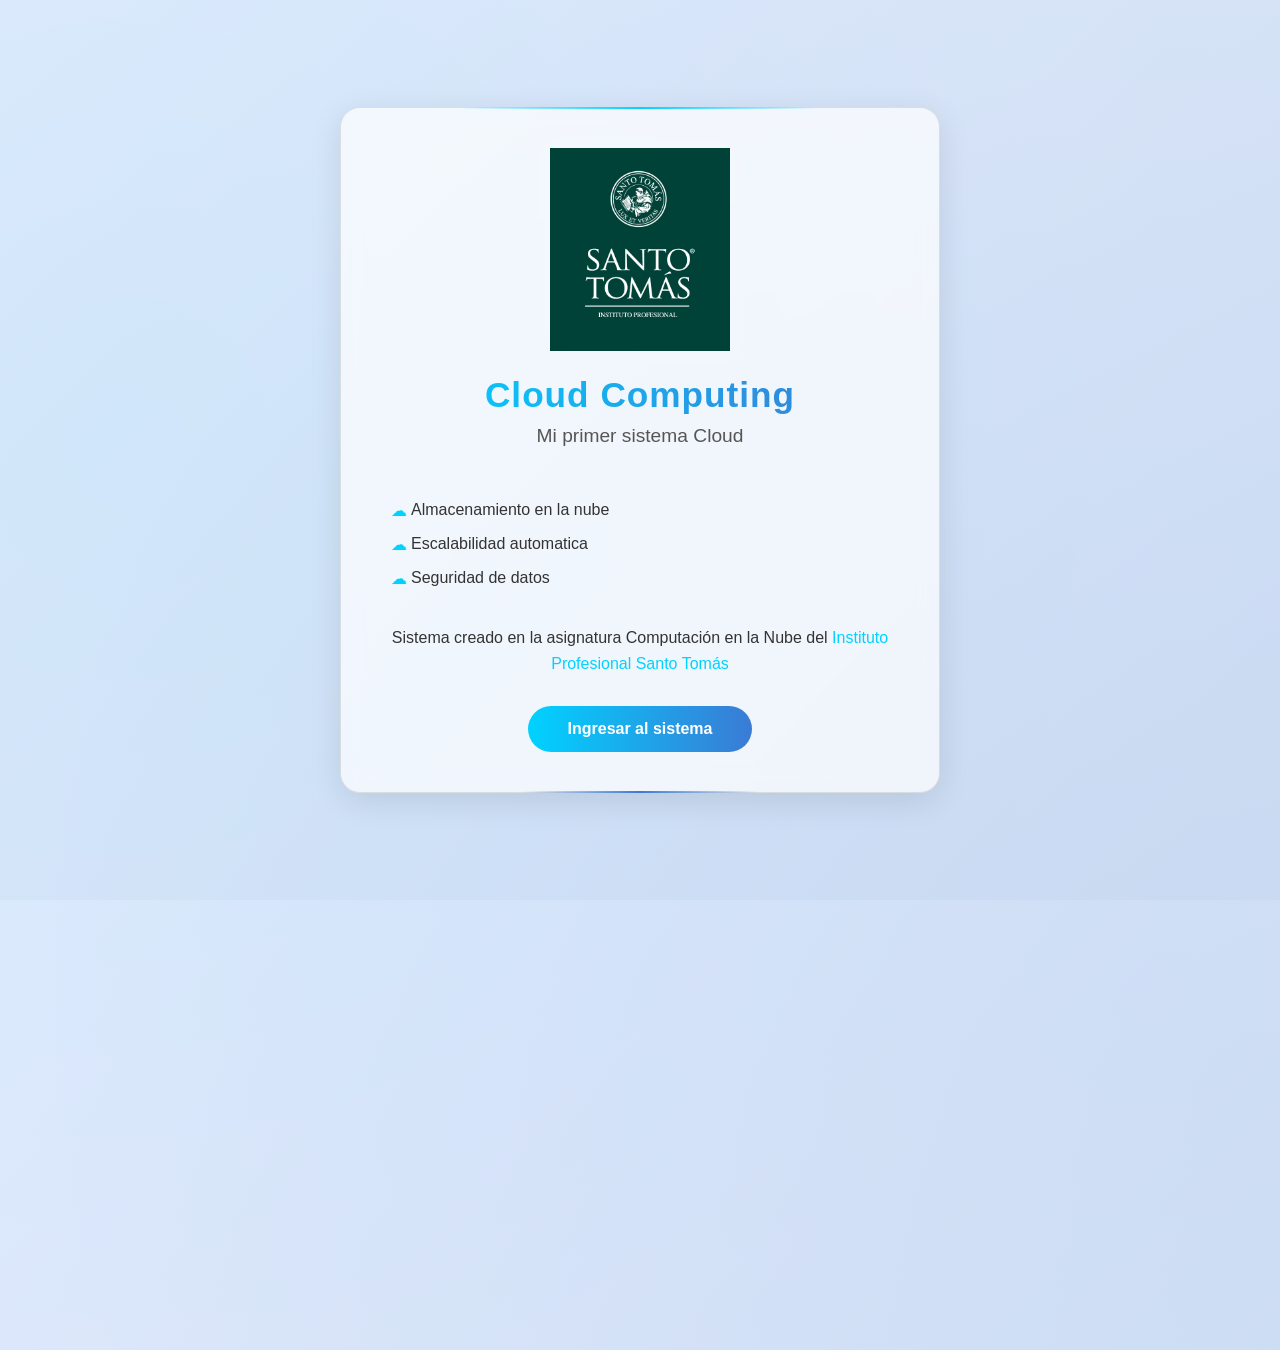
<file: index.html>
<!DOCTYPE html>
<html>
<head>
    <title>Cloud Computing</title>
    <link rel="stylesheet" href="css/main.css">
</head>

<body>

<div class="container">
    <img src="assets/Instituto-Profesional-Santo-Tomas.png" alt="Instituto Profesional Santo Tomás" class="logo">
    <h1>Cloud Computing</h1>
    <h2>Mi primer sistema Cloud</h2>
    <hr>
    <ul>
        <li>Almacenamiento en la nube</li>
        <li>Escalabilidad automatica</li>
        <li>Seguridad de datos</li>
    </ul>
    <p>
        Sistema creado en la asignatura Computación en la Nube del <a href="#">Instituto Profesional Santo Tomás</a>
    </p>
    <button onclick="window.location.href='pages/productos.html'">Ingresar al sistema</button>
</div>

</body>
</html>
</file>
<file: css/main.css>
:root {
    --primary: #3a7bd5;
    --secondary: #00d2ff;
    --bg-dark: #0f0c29;
    --bg-mid: #302b63;
    --bg-light: #24243e;
    --text-white: #ffffff;
    --text-gray: #b0b0b0;
    --text-light: #c0c0c0;
    --glass-bg: rgba(255, 255, 255, 0.05);
    --glass-border: rgba(255, 255, 255, 0.1);
    --radius: 20px;
    --transition: 0.3s ease;
}

*,
*::before,
*::after {
    margin: 0;
    padding: 0;
    box-sizing: border-box;
}

html {
    scroll-behavior: smooth;
}

body {
    font-family: 'Segoe UI', Tahoma, Geneva, Verdana, sans-serif;
    background: linear-gradient(135deg, var(--bg-dark), var(--bg-mid), var(--bg-light));
    color: var(--text-white);
    min-height: 100vh;
    display: flex;
    justify-content: center;
    align-items: center;
    overflow: hidden;
}

body::before {
    content: '';
    position: absolute;
    top: -50%;
    left: -50%;
    width: 200%;
    height: 200%;
    background: radial-gradient(circle at 30% 50%, rgba(0, 210, 255, 0.05) 0%, transparent 50%),
                radial-gradient(circle at 70% 80%, rgba(58, 123, 213, 0.05) 0%, transparent 50%);
    animation: float 20s ease-in-out infinite;
    z-index: -1;
}

@keyframes float {
    0%, 100% { transform: translate(0, 0) rotate(0deg); }
    33% { transform: translate(30px, -30px) rotate(5deg); }
    66% { transform: translate(-20px, 20px) rotate(-3deg); }
}

@keyframes fadeInUp {
    from {
        opacity: 0;
        transform: translateY(40px);
    }
    to {
        opacity: 1;
        transform: translateY(0);
    }
}

@keyframes pulse {
    0%, 100% { box-shadow: 0 0 0 0 rgba(0, 210, 255, 0.4); }
    50% { box-shadow: 0 0 0 15px rgba(0, 210, 255, 0); }
}

@keyframes shimmer {
    0% { background-position: -200% center; }
    100% { background-position: 200% center; }
}

.container {
    background: var(--glass-bg);
    backdrop-filter: blur(10px);
    -webkit-backdrop-filter: blur(10px);
    border: 1px solid var(--glass-border);
    border-radius: var(--radius);
    padding: 40px 50px;
    max-width: 600px;
    width: 90%;
    text-align: center;
    box-shadow: 0 8px 32px rgba(0, 0, 0, 0.3);
    position: relative;
    animation: fadeInUp 0.8s ease-out;
}

.container::before {
    content: '';
    position: absolute;
    top: -1px;
    left: 20%;
    right: 20%;
    height: 2px;
    background: linear-gradient(90deg, transparent, var(--secondary), transparent);
    border-radius: 2px;
}

.container::after {
    content: '';
    position: absolute;
    bottom: -1px;
    left: 30%;
    right: 30%;
    height: 2px;
    background: linear-gradient(90deg, transparent, var(--primary), transparent);
    border-radius: 2px;
}

.logo {
    max-width: 180px;
    margin-bottom: 20px;
    filter: drop-shadow(0 0 10px rgba(255, 255, 255, 0.2));
    transition: transform var(--transition), filter var(--transition);
    animation: fadeInUp 0.8s ease-out 0.2s both;
}

.logo:hover {
    transform: scale(1.1) rotate(2deg);
    filter: drop-shadow(0 0 20px rgba(0, 210, 255, 0.5));
}

h1 {
    font-size: 2.2rem;
    margin-bottom: 10px;
    background: linear-gradient(90deg, var(--secondary), var(--primary), var(--secondary));
    background-size: 200% auto;
    -webkit-background-clip: text;
    -webkit-text-fill-color: transparent;
    background-clip: text;
    animation: fadeInUp 0.8s ease-out 0.4s both, shimmer 3s linear infinite;
    letter-spacing: 1px;
}

h2 {
    font-size: 1.2rem;
    font-weight: 400;
    color: var(--text-gray);
    margin-bottom: 25px;
    animation: fadeInUp 0.8s ease-out 0.5s both;
}

p {
    font-size: 1rem;
    line-height: 1.6;
    color: var(--text-light);
    margin-bottom: 30px;
    animation: fadeInUp 0.8s ease-out 0.6s both;
}

a {
    color: var(--secondary);
    text-decoration: none;
    position: relative;
    transition: color var(--transition);
}

a::after {
    content: '';
    position: absolute;
    bottom: -2px;
    left: 0;
    width: 0;
    height: 2px;
    background: var(--secondary);
    transition: width var(--transition);
}

a:hover {
    color: var(--primary);
}

a:hover::after {
    width: 100%;
}

hr {
    border: none;
    height: 1px;
    background: linear-gradient(90deg, transparent, var(--glass-border), transparent);
    margin: 20px 0;
}

ul {
    list-style: none;
    margin-bottom: 30px;
    text-align: left;
}

ul li {
    padding: 8px 0;
    color: var(--text-light);
    position: relative;
    padding-left: 20px;
    animation: fadeInUp 0.8s ease-out both;
}

ul li::before {
    content: '☁';
    position: absolute;
    left: 0;
    color: var(--secondary);
}

button {
    padding: 14px 40px;
    font-size: 1rem;
    font-weight: 600;
    color: var(--text-white);
    background: linear-gradient(90deg, var(--secondary), var(--primary));
    border: none;
    border-radius: 50px;
    cursor: pointer;
    transition: transform var(--transition), box-shadow var(--transition);
    animation: fadeInUp 0.8s ease-out 0.7s both, pulse 2s ease-in-out infinite;
    position: relative;
    overflow: hidden;
}

button::before {
    content: '';
    position: absolute;
    top: 0;
    left: -100%;
    width: 100%;
    height: 100%;
    background: linear-gradient(90deg, transparent, rgba(255, 255, 255, 0.2), transparent);
    transition: left 0.5s ease;
}

button:hover {
    transform: translateY(-3px);
    box-shadow: 0 6px 20px rgba(0, 210, 255, 0.4);
    animation: none;
}

button:hover::before {
    left: 100%;
}

button:active {
    transform: translateY(0);
    box-shadow: 0 2px 10px rgba(0, 210, 255, 0.3);
}

button:focus {
    outline: 2px solid var(--secondary);
    outline-offset: 3px;
}

::selection {
    background: var(--primary);
    color: var(--text-white);
}

::-webkit-scrollbar {
    width: 8px;
}

::-webkit-scrollbar-track {
    background: var(--bg-dark);
}

::-webkit-scrollbar-thumb {
    background: var(--primary);
    border-radius: 4px;
}

::-webkit-scrollbar-thumb:hover {
    background: var(--secondary);
}

@media (max-width: 768px) {
    .container {
        padding: 30px 25px;
        margin: 20px;
    }

    h1 {
        font-size: 1.6rem;
    }

    h2 {
        font-size: 1rem;
    }

    .logo {
        max-width: 140px;
    }

    button {
        padding: 12px 30px;
        font-size: 0.9rem;
    }
}

@media (max-width: 480px) {
    .container {
        padding: 25px 20px;
        border-radius: 15px;
    }

    h1 {
        font-size: 1.3rem;
    }

    p {
        font-size: 0.9rem;
    }
}

@media (prefers-reduced-motion: reduce) {
    *,
    *::before,
    *::after {
        animation-duration: 0.01ms !important;
        animation-iteration-count: 1 !important;
        transition-duration: 0.01ms !important;
    }
}

@media (prefers-color-scheme: light) {
    body {
        background: linear-gradient(135deg, #e0eafc, #cfdef3);
        color: #1a1a2e;
    }

    .container {
        background: rgba(255, 255, 255, 0.7);
        border: 1px solid rgba(0, 0, 0, 0.1);
        box-shadow: 0 8px 32px rgba(0, 0, 0, 0.1);
    }

    h2 {
        color: #555;
    }

    p, ul li {
        color: #333;
    }
}
</file>
